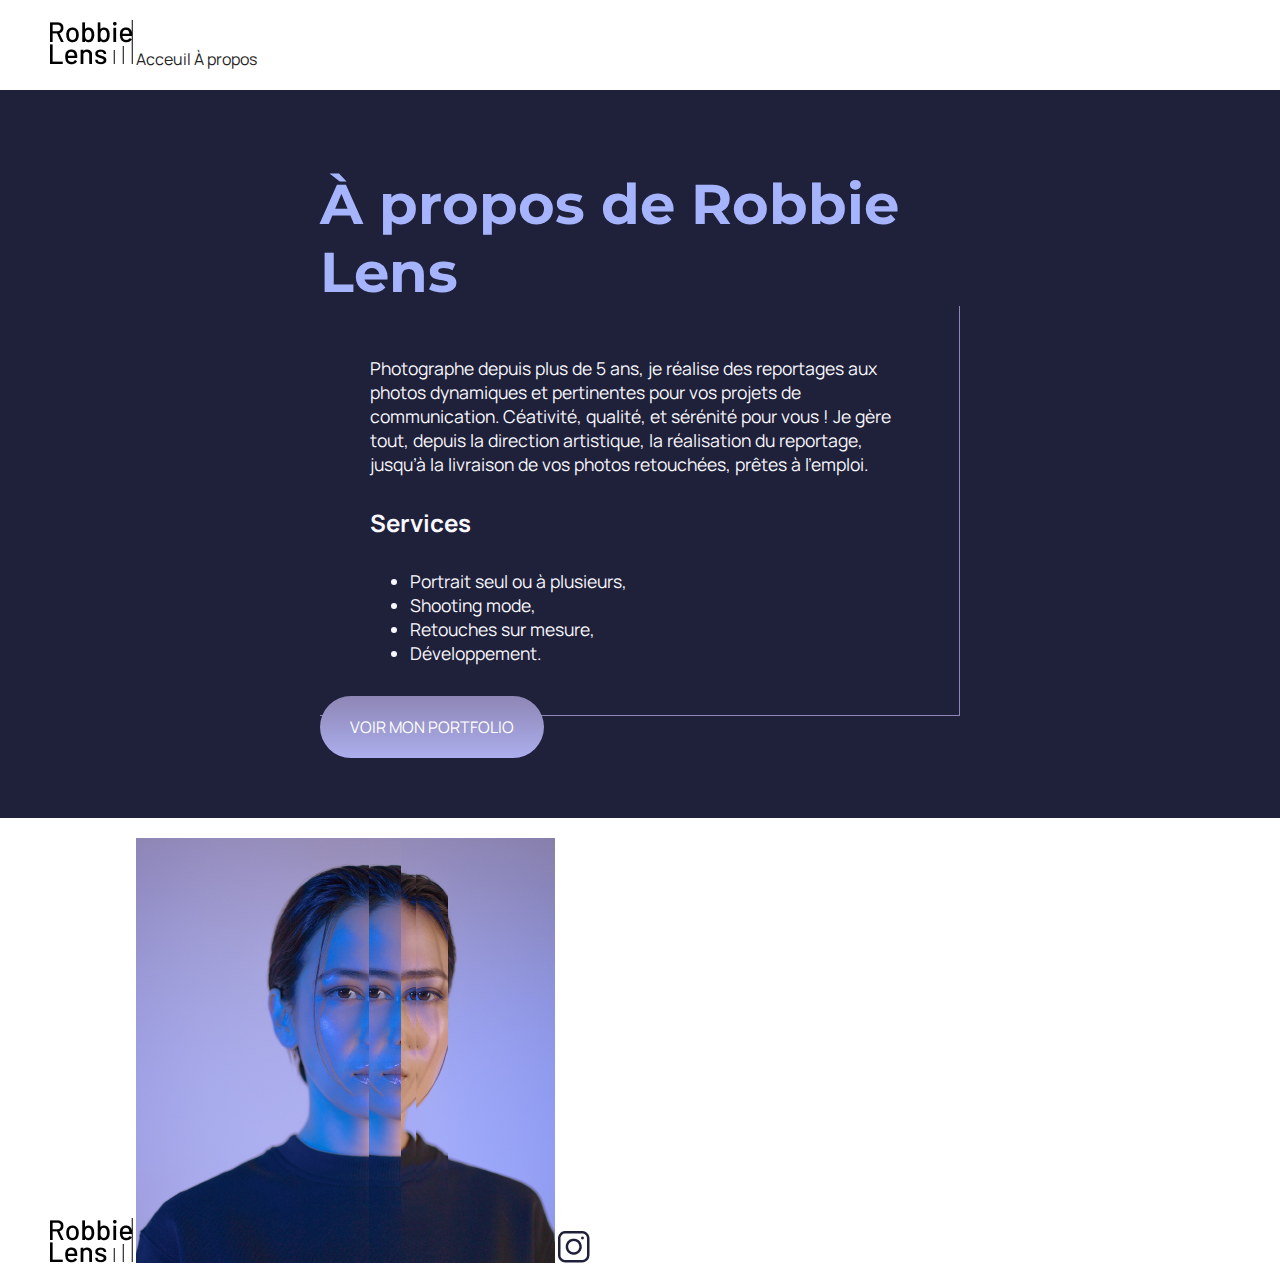
<file: a-propos.html>
<!DOCTYPE html>
<html lang="fr">

<head>
    <meta charset="UTF-8" />
    <title>À propos - Robbie Lens Photographie</title>
    <link rel="stylesheet" href="style.css"/>
    <link rel="preconnect" href="https://fonts.googleapis.com">
    <link rel="preconnect" href="https://fonts.gstatic.com" crossorigin>
    <link href="https://fonts.googleapis.com/css2?family=Manrope&family=Montserrat&display=swap" rel="stylesheet">
</head>

<body>
    <header>
        <nav>
            <a href="Index.html">
               <img src="image/logo.png" alt="Logo Robbie Lens">
            </a>
            <a href="Index.html">Acceuil</a>
            <a href="a-propos.html">À propos</a>
        </nav>
    </header>
    <main>
        <section class="a-propos-main">

                <h1>À propos de Robbie Lens</h1>  
                <div class="carre-contenu">
                    <p>
                       Photographe depuis plus de 5 ans, je réalise des reportages aux photos dynamiques et pertinentes 
                       pour 
                       vos 
                       projets de communication. Céativité, qualité, et sérénité pour vous ! Je gère tout, depuis la 
                       direction 
                       artistique, la réalisation du reportage, jusqu’à la livraison de vos photos retouchées, prêtes à 
                       l’emploi.
                    </p>
                    <h2>Services</h2>
                    <ul>
                       <li>Portrait seul ou à plusieurs,</li>
                       <li>Shooting mode,</li>
                       <li>Retouches sur mesure,</li>
                       <li>Développement.</li>
                    </ul>
                </div>
                <div>
                    <a href="" class="cta">VOIR MON PORTFOLIO</a>
                </div>
        </section>
    </main>
    <footer>
        <a href="Index.html">
            <img src="image/logo.png" alt="Logo Robbie Lens">
        </a>
        <a target="_blank" href="https://twitter.com/">
            <img src="image/robbie-lens.png" alt="Portrait avec effet de la photographe Robbie Lens" >
        </a>
        <a target="_blank" href="https://www.instagram.com/">
            <img src="image/instagram.png" alt="Logo instagram">
        </a>
    </footer>
</body>

</html>
</file>
<file: style.css>
*{
  margin: 0;
}

body {
  font-family: 'Manrope', sans-serif;
  font-size: 1em;
  background-color: #1f2039;
}

a {
  color: #242424;
  text-decoration: none;
}

em {
  color: #a5b4fc;
  font-style: normal;
}

h1 {
  font-size: 3.5em;
  color: #a5b4fc;
  font-family: 'Montserrat', sans-serif;
}

h2 {
  color: #f9f8ff;
}

p,
li {
  font-size: 1.1em;
  color: #f9f8ff;
}

header,
footer {
  background-color: white;
  padding: 20px 50px;
}

.cta {
  background: linear-gradient(#8e86b5, #acaeed);
  color: white;
  border-radius: 50px;
  padding: 20px 30px;
}

a:hover {
  text-decoration: underline;
}

.cta:hover {
  background: linear-gradient(#696484, #8788ba);
  text-decoration: none;
}

.lien-icone:hover {
  opacity: 0.5;
}

.carre-contenu {
  border-right: 1px solid #8e86b5;
  border-bottom: 1px solid #8e86b5;
  padding: 50px;
}

.carre-contenu h2 {
  margin-top: 30px;
}

.carre-contenu ul {
  margin-top: 30px;
}

section {
  padding: 80px;
}

.a-propos-main {
  max-width: 50%;
  margin: auto;
}
</file>
